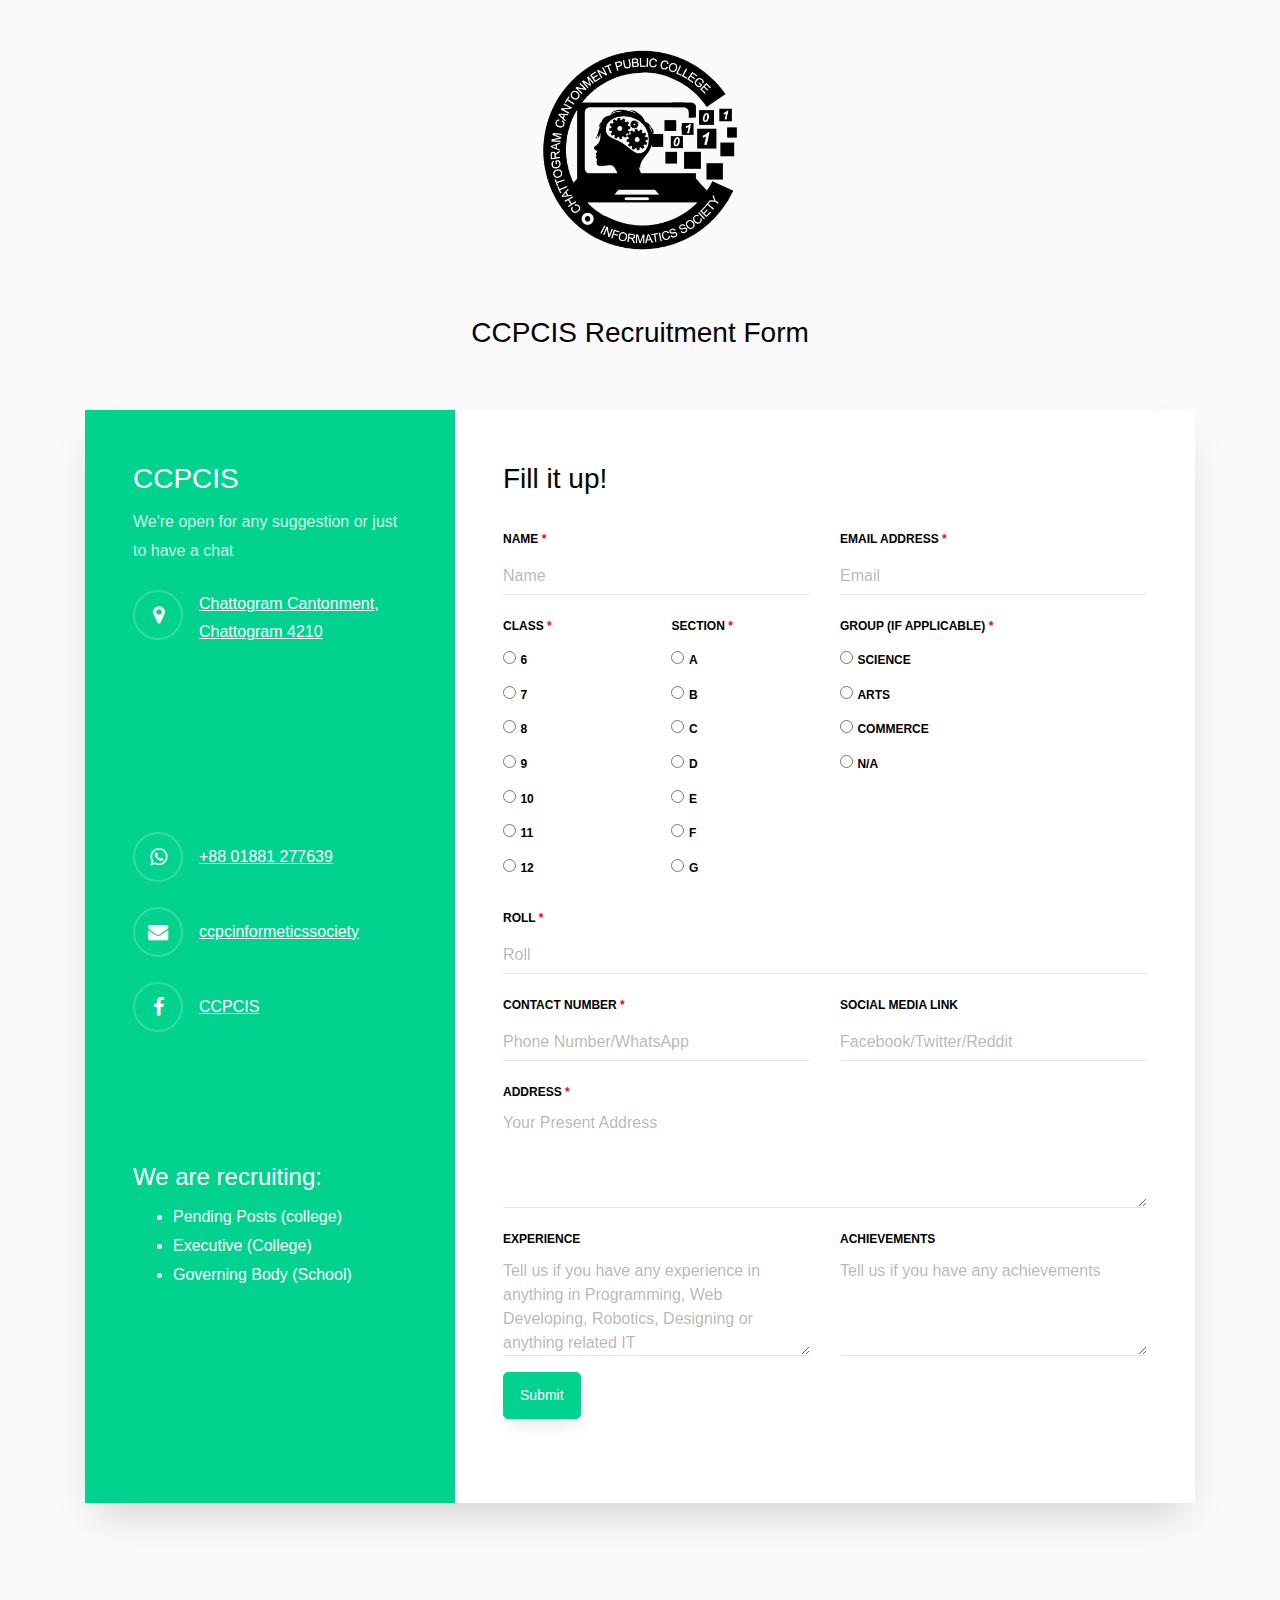
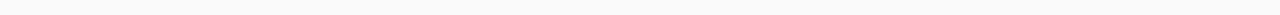
<file: index.html>
<!--
Changes
Made!
-->


<!doctype html>
<html lang="en">
  <head>
  	<title>CCPCIS Recruitment Form</title>
  	<link rel="icon" type="image/x-icon" href="logo_icon.ico">
    <meta charset="utf-8">
    <meta name="viewport" content="width=device-width, initial-scale=1, shrink-to-fit=no">
	<link href='fonts/fonts.css' rel='stylesheet' type='text/css'>
	<link rel="stylesheet" href="https://stackpath.bootstrapcdn.com/font-awesome/4.7.0/css/font-awesome.min.css">
	<link rel="stylesheet" href="css/style.min.css">
	</head>
	<body>
		<center>
			<img style="height:200px;width:200px; transform: translate(0, 50px);" src="logo.png">
		</center>
	<section class="ftco-section">
		<div class="container">
			<div class="row justify-content-center">
				<div class="col-md-6 text-center mb-5">
					<h2 class="heading-section">CCPCIS Recruitment Form</h2>
				</div>
			</div>
			<div class="row justify-content-center">
				<div class="col-md-12">
					<div class="wrapper">
						<div class="row no-gutters">
							<div class="col-lg-8 col-md-7 order-md-last d-flex align-items-stretch">
								<div class="contact-wrap w-100 p-md-5 p-4">
									<h3 class="mb-4">Fill it up!</h3>
									<div id="form-message-warning" class="mb-4"></div> 
				      		<div id="form-message-success" class="mb-4">
				            Your form was submitted, thank you!
				      		</div>
									<form method="POST" id="contactForm" name="contactForm" class="contactForm">
										<div class="row">
											<div class="col-md-6">
												<div class="form-group">
													<label class="label" for="name">Name<span style="color:red;"> *</span></label>
													<input type="text" class="form-control" name="data[name]" id="name" placeholder="Name" required>
												</div>
											</div>
											<div class="col-md-6"> 
												<div class="form-group">
													<label class="label" for="email">Email Address<span style="color:red;"> *</span></label>
													<input type="email" class="form-control" name="data[email]" id="email" placeholder="Email" required>
												</div>
											</div>
											<div class="col-md-3">
												<div class="form-group">
												  <label class="label" for="class">Class<span style="color:red;"> *</span></label>
											      <br /><input type="radio" class="" name="data[class]" value="6" required />
											      	<label for="6" class="label">6</label>
											      <br /><input type="radio" class="" name="data[class]" value="7" required />
											      	<label for="7" class="label">7</label>
											      <br /><input type="radio" class="" name="data[class]" value="8" required />
											      	<label for="8" class="label">8</label>
											      <br /><input type="radio" class="" name="data[class]" value="9" required />
											      	<label for="9" class="label">9</label>
											      <br /><input type="radio" class="" name="data[class]" value="10" required />
											      	<label for="10" class="label">10</label>
											      <br /><input type="radio" class="" name="data[class]" value="11" required />
											      	<label for="11" class="label">11</label>
											      <br /><input type="radio" class="" name="data[class]" value="12" required />
											      	<label for="12" class="label">12</label>
												</div>
											</div>
											<div class="col-md-3">
												<div class="form-group">
												  <label class="label" for="section">Section<span style="color:red;"> *</span></label>
											      <br /><input type="radio" class="" name="data[section]" value="A" required />
											      	<label for="A" class="label">A</label>
											      <br /><input type="radio" class="" name="data[section]" value="B" required />
											      	<label for="B" class="label">B</label>
											      <br /><input type="radio" class="" name="data[section]" value="C" required />
											      	<label for="C" class="label">C</label>
											      <br /><input type="radio" class="" name="data[section]" value="D" required />
											      	<label for="D" class="label">D</label>
											      <br /><input type="radio" class="" name="data[section]" value="E" required />
											      	<label for="E" class="label">E</label>
											      <br /><input type="radio" class="" name="data[section]" value="F" required />
											      	<label for="F" class="label">F</label>
											      <br /><input type="radio" class="" name="data[section]" value="G" required />
											      	<label for="G" class="label">G</label>
												</div>
											</div>
											<div class="col-md-6">
												<div class="form-group">
												  <label class="label" for="class">Group (If applicable)<span style="color:red;"> *</span></label>
											      	<br /><input type="radio" class="" name="data[group]" value="Science" required />
											      		<label for="Science" class="label">Science</label>
											      	<br /><input type="radio" class="" name="data[group]" value="Arts" required />
											      		<label for="Arts" class="label">Arts</label>
											      	<br /><input type="radio" class="" name="data[group]" value="Commerce" required />
											      		<label for="Commerce" class="label">Commerce</label>
											      	<br /><input type="radio" class="" name="data[group]" value="N/A" required />
											      		<label for="N/A" class="label">N/A</label>
												</div>
											</div>
											<div class="col-md-12">
												<div class="form-group">
													<label class="label" for="roll">Roll<span style="color:red;"> *</span></label>
													<input type="text" class="form-control" name="data[roll]" id="roll" placeholder="Roll" required>
												</div>
											</div>
											<div class="col-md-6">
												<div class="form-group">
													<label class="label" for="contact_number">Contact Number<span style="color:red;"> *</span></label>
													<input type="text" class="form-control" name="data[contact_number]" id="contact_number" placeholder="Phone Number/WhatsApp" required>
												</div>
											</div>
											<div class="col-md-6">
												<div class="form-group">
													<label class="label" for="social_media_link">Social Media Link</label>
													<input type="text" class="form-control" name="data[social_media_link]" id="social_media_link" placeholder="Facebook/Twitter/Reddit">
												</div>
											</div>
											<div class="col-md-12">
												<div class="form-group">
													<label class="label" for="address">Address<span style="color:red;"> *</span></label>
													<textarea name="data[address]" class="form-control" id="address" cols="30" rows="4" placeholder="Your Present Address" required></textarea>
												</div>
											</div>
											<div class="col-md-6">
												<div class="form-group">
													<label class="label" for="experience">Experience</label>
													<textarea name="data[experience]" class="form-control" id="experience" cols="30" rows="4" placeholder="Tell us if you have any experience in anything in Programming, Web Developing, Robotics, Designing or anything related IT"></textarea>
												</div>
											</div>
											<div class="col-md-6">
												<div class="form-group">
													<label class="label" for="achievements">Achievements</label>
													<textarea name="data[achievements]" class="form-control" id="achievements" cols="30" rows="4" placeholder="Tell us if you have any achievements"></textarea>
												</div>
											</div>
											<div class="col-md-12">
												<div class="form-group">
													<input type="submit" value="Submit" class="btn btn-primary">
													<div class="submitting"></div>
												</div>
											</div>
										</div>
									</form>
								</div>
							</div>
							<div class="col-lg-4 col-md-5 d-flex align-items-stretch">
								<div class="info-wrap bg-primary w-100 p-md-5 p-4">
									<h3>CCPCIS</h3>
									<p class="mb-4">We're open for any suggestion or just to have a chat</p>
				        	<div class="dbox w-100 d-flex align-items-start">
				        		<a href="https://goo.gl/maps/iGDbk87jRCW79ob69" target="_blank">
				        			<div class="icon d-flex align-items-center justify-content-center">
				        				<span class="fa fa-map-marker"></span>
				        			</div>
				        		</a>
				        		<div class="text pl-3">
					            <p><a href="https://goo.gl/maps/iGDbk87jRCW79ob69" target="_blank"><u>Chattogram Cantonment,<br />Chattogram 4210</u></a></p>
					          </div>
				          </div>
					            <iframe style="transform: translate(0px, -10px);" src="https://www.google.com/maps/embed?pb=!1m14!1m8!1m3!1d14755.39573660543!2d91.8150826!3d22.3970517!3m2!1i1024!2i768!4f13.1!3m3!1m2!1s0x0%3A0xb94c0bcd71bf2239!2sChattogram+Cantonment+Public+College!5e0!3m2!1sen!2sbd!4v1561577208484!5m2!1sen!2sbd" width="100%" frameborder="0" style="border:0;" allowfullscreen="true" aria-hidden="false" tabindex="0"></iframe>
				        	<div class="dbox w-100 d-flex align-items-center">
				        		<a href="tel://01881277639">
				        			<div class="icon d-flex align-items-center justify-content-center">
				        				<span class="fa fa-whatsapp"></span>
				        			</div>
				        		</a>
				        		<div class="text pl-3">
					            <p><a href="tel://01881277639"><u>+88 01881 277639</u></a></p>
					          </div>
				          </div>
				        	<div class="dbox w-100 d-flex align-items-center">
				        		<a href="mailto:ccpcinformeticssociety@gmail.com">
					        		<div class="icon d-flex align-items-center justify-content-center">
					        			<span class="fa fa-envelope"></span>
					        		</div>
					        	</a>
				        		<div class="text pl-3">
					            <p><a href="mailto:ccpcinformeticssociety@gmail.com"><u>ccpcinformeticssociety</u></a></p>
					          </div>
				          </div>
				        	<div class="dbox w-100 d-flex align-items-center">
				        		<a href="https://www.facebook.com/ccpcis" target="_blank">
					        		<div class="icon d-flex align-items-center justify-content-center">
					        			<span class="fa fa-facebook"></span>
					        		</div>
					        	</a>
				        		<div class="text pl-3">
					            <p><a href="https://www.facebook.com/ccpcis" target="_blank"><u>CCPCIS</u></a></p>
					          </div>
				          </div>
					            <div id="fb-root"></div><script async defer crossorigin="anonymous" src="https://connect.facebook.net/en_GB/sdk.js#xfbml=1&version=v13.0" nonce="WphflkGC"></script><div class="fb-page" data-href="https://www.facebook.com/ccpcis" data-tabs=" events" data-width="300" data-height="70" data-small-header="false" data-adapt-container-width="true" data-hide-cover="false" data-show-facepile="true"><blockquote cite="https://www.facebook.com/ccpcis" class="fb-xfbml-parse-ignore"><a href="https://www.facebook.com/ccpcis">Chattogram Cantonment Public College - Informatics Society</a></blockquote></div>

			          	<div>
			          		<br />
			          		<div style="font-weight: 300; color: white;"><h4 style="font-weight: 300; color: white;">We are recruiting:</h4>
			          			<ul>
			          				<li>Pending Posts (college)</li>
			          				<li>Executive (College)</li>
			          				<li>Governing Body (School)</li>
			          			</ul>
			          		</div>
			          	</div>
			          </div>
							</div>
						</div>
					</div>
				</div>
			</div>
		</div>
	</section>
	<!-- Messenger Chat Plugin Code -->
    <div id="fb-root"></div>

    <!-- Your Chat Plugin code -->
    <div id="fb-customer-chat" class="fb-customerchat">
    </div>

    <script>
      var chatbox = document.getElementById('fb-customer-chat');
      chatbox.setAttribute("page_id", "357174001320811");
      chatbox.setAttribute("attribution", "biz_inbox");
    </script>
    <script>
      window.fbAsyncInit = function() {
        FB.init({
          xfbml            : true,
          version          : 'v13.0'
        });
      };

      (function(d, s, id) {
        var js, fjs = d.getElementsByTagName(s)[0];
        if (d.getElementById(id)) return;
        js = d.createElement(s); js.id = id;
        js.src = 'https://connect.facebook.net/en_US/sdk/xfbml.customerchat.js';
        fjs.parentNode.insertBefore(js, fjs);
      }(document, 'script', 'facebook-jssdk'));
    </script>
	<script src="js/jquery.min.js"></script>
  <script src="js/popper.js"></script>
  <script src="js/bootstrap.min.js"></script>
  <script src="js/jquery.validate.min.js"></script>
  <script src="js/main.min.js"></script>
	</body>
</html>
</file>
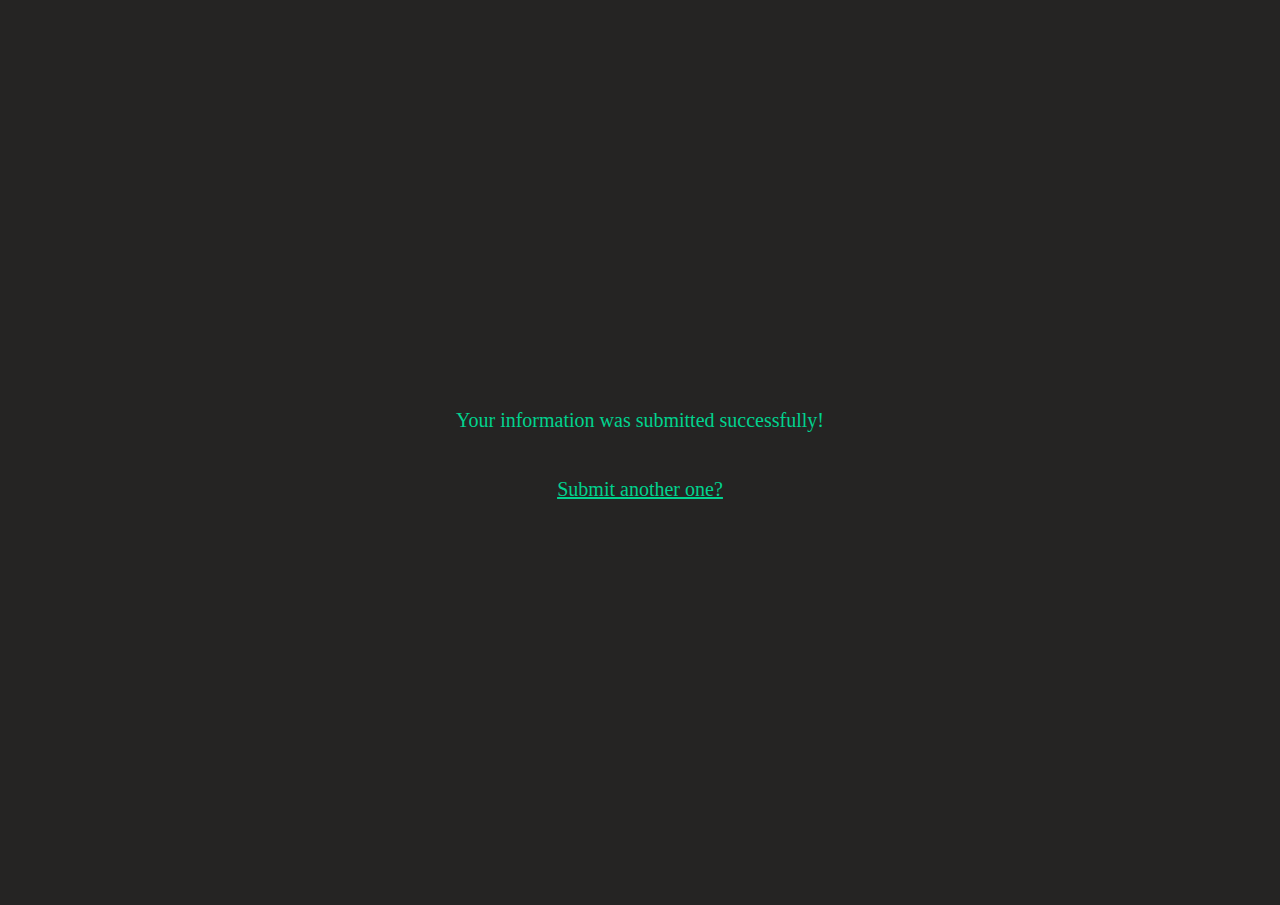
<file: done.html>
<!DOCTYPE html>
<html>
	<head>
		<title>Thank You!</title>
		<link rel="icon" type="image/x-icon" href="logo_lamon_icon.ico">
		<style>
			html {
			  background: #252423;
			  color: #01d28e;
			  font-weight: 500;
			  font-size: 20px;
			  height: 100%;
			  width: 100%;
			  overflow: hidden;
			}
			body {
			  font-family: 'Quicksand';
			  display: flex;
			  flex-direction: column;
			  justify-content: center;
			  align-items: center;
			  position: absolute;
			  width: calc(100% - 10px);
			  height: 100%;
			  margin: 5px 5px 5px 5px;
			}
			body, html {
				padding: 0;
			}
			a {
				color: #01d28e;
			}
		</style>
	</head>
	<body>
		<center><div>Your information was submitted successfully!</div><br /><br />
		<a href="index.html"><u>Submit another one?</u></a></center>
	</body>
</html>
</file>
<file: fonts/fonts.css>
/* cyrillic-ext */
@font-face {
  font-family: 'Roboto';
  font-style: normal;
  font-weight: 100;
  src: url(https://fonts.gstatic.com/s/roboto/v29/KFOkCnqEu92Fr1MmgVxFIzIFKw.woff2) format('woff2');
  unicode-range: U+0460-052F, U+1C80-1C88, U+20B4, U+2DE0-2DFF, U+A640-A69F, U+FE2E-FE2F;
}
/* cyrillic */
@font-face {
  font-family: 'Roboto';
  font-style: normal;
  font-weight: 100;
  src: url(https://fonts.gstatic.com/s/roboto/v29/KFOkCnqEu92Fr1MmgVxMIzIFKw.woff2) format('woff2');
  unicode-range: U+0400-045F, U+0490-0491, U+04B0-04B1, U+2116;
}
/* greek-ext */
@font-face {
  font-family: 'Roboto';
  font-style: normal;
  font-weight: 100;
  src: url(https://fonts.gstatic.com/s/roboto/v29/KFOkCnqEu92Fr1MmgVxEIzIFKw.woff2) format('woff2');
  unicode-range: U+1F00-1FFF;
}
/* greek */
@font-face {
  font-family: 'Roboto';
  font-style: normal;
  font-weight: 100;
  src: url(https://fonts.gstatic.com/s/roboto/v29/KFOkCnqEu92Fr1MmgVxLIzIFKw.woff2) format('woff2');
  unicode-range: U+0370-03FF;
}
/* vietnamese */
@font-face {
  font-family: 'Roboto';
  font-style: normal;
  font-weight: 100;
  src: url(https://fonts.gstatic.com/s/roboto/v29/KFOkCnqEu92Fr1MmgVxHIzIFKw.woff2) format('woff2');
  unicode-range: U+0102-0103, U+0110-0111, U+0128-0129, U+0168-0169, U+01A0-01A1, U+01AF-01B0, U+1EA0-1EF9, U+20AB;
}
/* latin-ext */
@font-face {
  font-family: 'Roboto';
  font-style: normal;
  font-weight: 100;
  src: url(https://fonts.gstatic.com/s/roboto/v29/KFOkCnqEu92Fr1MmgVxGIzIFKw.woff2) format('woff2');
  unicode-range: U+0100-024F, U+0259, U+1E00-1EFF, U+2020, U+20A0-20AB, U+20AD-20CF, U+2113, U+2C60-2C7F, U+A720-A7FF;
}
/* latin */
@font-face {
  font-family: 'Roboto';
  font-style: normal;
  font-weight: 100;
  src: url(https://fonts.gstatic.com/s/roboto/v29/KFOkCnqEu92Fr1MmgVxIIzI.woff2) format('woff2');
  unicode-range: U+0000-00FF, U+0131, U+0152-0153, U+02BB-02BC, U+02C6, U+02DA, U+02DC, U+2000-206F, U+2074, U+20AC, U+2122, U+2191, U+2193, U+2212, U+2215, U+FEFF, U+FFFD;
}
/* cyrillic-ext */
@font-face {
  font-family: 'Roboto';
  font-style: normal;
  font-weight: 300;
  src: url(https://fonts.gstatic.com/s/roboto/v29/KFOlCnqEu92Fr1MmSU5fCRc4EsA.woff2) format('woff2');
  unicode-range: U+0460-052F, U+1C80-1C88, U+20B4, U+2DE0-2DFF, U+A640-A69F, U+FE2E-FE2F;
}
/* cyrillic */
@font-face {
  font-family: 'Roboto';
  font-style: normal;
  font-weight: 300;
  src: url(https://fonts.gstatic.com/s/roboto/v29/KFOlCnqEu92Fr1MmSU5fABc4EsA.woff2) format('woff2');
  unicode-range: U+0400-045F, U+0490-0491, U+04B0-04B1, U+2116;
}
/* greek-ext */
@font-face {
  font-family: 'Roboto';
  font-style: normal;
  font-weight: 300;
  src: url(https://fonts.gstatic.com/s/roboto/v29/KFOlCnqEu92Fr1MmSU5fCBc4EsA.woff2) format('woff2');
  unicode-range: U+1F00-1FFF;
}
/* greek */
@font-face {
  font-family: 'Roboto';
  font-style: normal;
  font-weight: 300;
  src: url(https://fonts.gstatic.com/s/roboto/v29/KFOlCnqEu92Fr1MmSU5fBxc4EsA.woff2) format('woff2');
  unicode-range: U+0370-03FF;
}
/* vietnamese */
@font-face {
  font-family: 'Roboto';
  font-style: normal;
  font-weight: 300;
  src: url(https://fonts.gstatic.com/s/roboto/v29/KFOlCnqEu92Fr1MmSU5fCxc4EsA.woff2) format('woff2');
  unicode-range: U+0102-0103, U+0110-0111, U+0128-0129, U+0168-0169, U+01A0-01A1, U+01AF-01B0, U+1EA0-1EF9, U+20AB;
}
/* latin-ext */
@font-face {
  font-family: 'Roboto';
  font-style: normal;
  font-weight: 300;
  src: url(https://fonts.gstatic.com/s/roboto/v29/KFOlCnqEu92Fr1MmSU5fChc4EsA.woff2) format('woff2');
  unicode-range: U+0100-024F, U+0259, U+1E00-1EFF, U+2020, U+20A0-20AB, U+20AD-20CF, U+2113, U+2C60-2C7F, U+A720-A7FF;
}
/* latin */
@font-face {
  font-family: 'Roboto';
  font-style: normal;
  font-weight: 300;
  src: url(https://fonts.gstatic.com/s/roboto/v29/KFOlCnqEu92Fr1MmSU5fBBc4.woff2) format('woff2');
  unicode-range: U+0000-00FF, U+0131, U+0152-0153, U+02BB-02BC, U+02C6, U+02DA, U+02DC, U+2000-206F, U+2074, U+20AC, U+2122, U+2191, U+2193, U+2212, U+2215, U+FEFF, U+FFFD;
}
/* cyrillic-ext */
@font-face {
  font-family: 'Roboto';
  font-style: normal;
  font-weight: 400;
  src: url(https://fonts.gstatic.com/s/roboto/v29/KFOmCnqEu92Fr1Mu72xKOzY.woff2) format('woff2');
  unicode-range: U+0460-052F, U+1C80-1C88, U+20B4, U+2DE0-2DFF, U+A640-A69F, U+FE2E-FE2F;
}
/* cyrillic */
@font-face {
  font-family: 'Roboto';
  font-style: normal;
  font-weight: 400;
  src: url(https://fonts.gstatic.com/s/roboto/v29/KFOmCnqEu92Fr1Mu5mxKOzY.woff2) format('woff2');
  unicode-range: U+0400-045F, U+0490-0491, U+04B0-04B1, U+2116;
}
/* greek-ext */
@font-face {
  font-family: 'Roboto';
  font-style: normal;
  font-weight: 400;
  src: url(https://fonts.gstatic.com/s/roboto/v29/KFOmCnqEu92Fr1Mu7mxKOzY.woff2) format('woff2');
  unicode-range: U+1F00-1FFF;
}
/* greek */
@font-face {
  font-family: 'Roboto';
  font-style: normal;
  font-weight: 400;
  src: url(https://fonts.gstatic.com/s/roboto/v29/KFOmCnqEu92Fr1Mu4WxKOzY.woff2) format('woff2');
  unicode-range: U+0370-03FF;
}
/* vietnamese */
@font-face {
  font-family: 'Roboto';
  font-style: normal;
  font-weight: 400;
  src: url(https://fonts.gstatic.com/s/roboto/v29/KFOmCnqEu92Fr1Mu7WxKOzY.woff2) format('woff2');
  unicode-range: U+0102-0103, U+0110-0111, U+0128-0129, U+0168-0169, U+01A0-01A1, U+01AF-01B0, U+1EA0-1EF9, U+20AB;
}
/* latin-ext */
@font-face {
  font-family: 'Roboto';
  font-style: normal;
  font-weight: 400;
  src: url(https://fonts.gstatic.com/s/roboto/v29/KFOmCnqEu92Fr1Mu7GxKOzY.woff2) format('woff2');
  unicode-range: U+0100-024F, U+0259, U+1E00-1EFF, U+2020, U+20A0-20AB, U+20AD-20CF, U+2113, U+2C60-2C7F, U+A720-A7FF;
}
/* latin */
@font-face {
  font-family: 'Roboto';
  font-style: normal;
  font-weight: 400;
  src: url(https://fonts.gstatic.com/s/roboto/v29/KFOmCnqEu92Fr1Mu4mxK.woff2) format('woff2');
  unicode-range: U+0000-00FF, U+0131, U+0152-0153, U+02BB-02BC, U+02C6, U+02DA, U+02DC, U+2000-206F, U+2074, U+20AC, U+2122, U+2191, U+2193, U+2212, U+2215, U+FEFF, U+FFFD;
}
/* cyrillic-ext */
@font-face {
  font-family: 'Roboto';
  font-style: normal;
  font-weight: 700;
  src: url(https://fonts.gstatic.com/s/roboto/v29/KFOlCnqEu92Fr1MmWUlfCRc4EsA.woff2) format('woff2');
  unicode-range: U+0460-052F, U+1C80-1C88, U+20B4, U+2DE0-2DFF, U+A640-A69F, U+FE2E-FE2F;
}
/* cyrillic */
@font-face {
  font-family: 'Roboto';
  font-style: normal;
  font-weight: 700;
  src: url(https://fonts.gstatic.com/s/roboto/v29/KFOlCnqEu92Fr1MmWUlfABc4EsA.woff2) format('woff2');
  unicode-range: U+0400-045F, U+0490-0491, U+04B0-04B1, U+2116;
}
/* greek-ext */
@font-face {
  font-family: 'Roboto';
  font-style: normal;
  font-weight: 700;
  src: url(https://fonts.gstatic.com/s/roboto/v29/KFOlCnqEu92Fr1MmWUlfCBc4EsA.woff2) format('woff2');
  unicode-range: U+1F00-1FFF;
}
/* greek */
@font-face {
  font-family: 'Roboto';
  font-style: normal;
  font-weight: 700;
  src: url(https://fonts.gstatic.com/s/roboto/v29/KFOlCnqEu92Fr1MmWUlfBxc4EsA.woff2) format('woff2');
  unicode-range: U+0370-03FF;
}
/* vietnamese */
@font-face {
  font-family: 'Roboto';
  font-style: normal;
  font-weight: 700;
  src: url(https://fonts.gstatic.com/s/roboto/v29/KFOlCnqEu92Fr1MmWUlfCxc4EsA.woff2) format('woff2');
  unicode-range: U+0102-0103, U+0110-0111, U+0128-0129, U+0168-0169, U+01A0-01A1, U+01AF-01B0, U+1EA0-1EF9, U+20AB;
}
/* latin-ext */
@font-face {
  font-family: 'Roboto';
  font-style: normal;
  font-weight: 700;
  src: url(https://fonts.gstatic.com/s/roboto/v29/KFOlCnqEu92Fr1MmWUlfChc4EsA.woff2) format('woff2');
  unicode-range: U+0100-024F, U+0259, U+1E00-1EFF, U+2020, U+20A0-20AB, U+20AD-20CF, U+2113, U+2C60-2C7F, U+A720-A7FF;
}
/* latin */
@font-face {
  font-family: 'Roboto';
  font-style: normal;
  font-weight: 700;
  src: url(https://fonts.gstatic.com/s/roboto/v29/KFOlCnqEu92Fr1MmWUlfBBc4.woff2) format('woff2');
  unicode-range: U+0000-00FF, U+0131, U+0152-0153, U+02BB-02BC, U+02C6, U+02DA, U+02DC, U+2000-206F, U+2074, U+20AC, U+2122, U+2191, U+2193, U+2212, U+2215, U+FEFF, U+FFFD;
}
</file>
